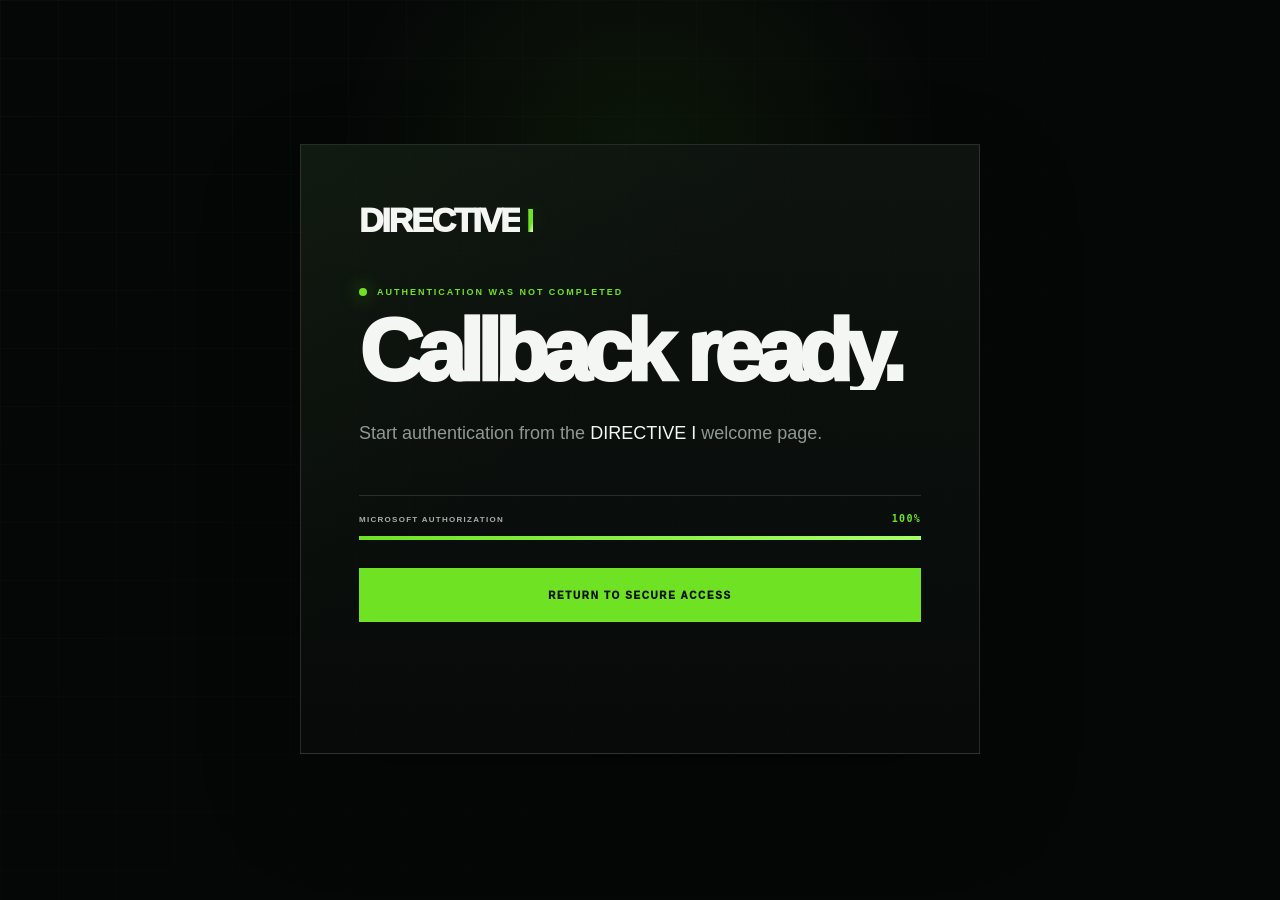
<file: auth-callback.html>
<!doctype html>
<html lang="en">
<head>
  <meta charset="utf-8" />
  <meta name="viewport" content="width=device-width, initial-scale=1, viewport-fit=cover" />
  <meta name="theme-color" content="#050707" />
  <meta name="robots" content="noindex,nofollow" />
  <title>DIRECTIVE I — Microsoft Authentication</title>
  <link rel="stylesheet" href="lightswind-effects.css?v=1" />
  <style>
    :root{--bg:#050707;--line:rgba(255,255,255,.13);--text:#f4f6f4;--muted:#8f9992;--green:#70e224;--ease:cubic-bezier(.16,1,.3,1)}
    *{box-sizing:border-box}html,body{margin:0;min-height:100%;background:var(--bg);color:var(--text);font-family:ui-sans-serif,-apple-system,BlinkMacSystemFont,"Segoe UI",sans-serif;-webkit-font-smoothing:antialiased}
    body{min-height:100svh;display:grid;place-items:center;padding:max(24px,env(safe-area-inset-top)) 18px max(26px,env(safe-area-inset-bottom));overflow:hidden;background:radial-gradient(circle at 50% 18%,rgba(112,226,36,.075),transparent 31%),#050707}
    body:before{content:"";position:fixed;inset:0;pointer-events:none;background-image:linear-gradient(rgba(255,255,255,.022) 1px,transparent 1px),linear-gradient(90deg,rgba(255,255,255,.022) 1px,transparent 1px);background-size:58px 58px;mask-image:linear-gradient(135deg,#000,transparent 82%)}
    .auth-shell{width:min(680px,100%);position:relative;z-index:2;perspective:1200px}
    .auth-card{position:relative;width:100%;min-height:610px;border:1px solid var(--line);background:linear-gradient(180deg,rgba(14,20,16,.96),rgba(7,10,9,.985));padding:clamp(30px,7vw,58px);overflow:hidden;box-shadow:0 40px 90px rgba(0,0,0,.28);transition:opacity .8s ease,transform 1s var(--ease),filter .8s ease}
    .auth-card:before{content:"";position:absolute;inset:0;background:linear-gradient(135deg,rgba(112,226,36,.035),transparent 42%);pointer-events:none}
    .auth-card:after{content:"";position:absolute;inset:0;background-image:linear-gradient(rgba(255,255,255,.035) 1px,transparent 1px),linear-gradient(90deg,rgba(255,255,255,.035) 1px,transparent 1px);background-size:54px 54px;opacity:.22;pointer-events:none}
    .auth-card.is-leaving{opacity:0;transform:translate3d(-5%,0,-28px) scale(.985);filter:blur(11px)}
    .layer{position:relative;z-index:2}.brand{display:inline-flex;align-items:baseline;font-weight:950;font-size:clamp(25px,5.7vw,34px);letter-spacing:-.065em;line-height:1}.brand span{color:#f3f5f3}.brand b{color:var(--green);margin-left:.16em}
    .micro{margin-top:50px;display:flex;align-items:center;gap:10px;color:var(--green);font-size:9px;font-weight:900;letter-spacing:.22em;text-transform:uppercase;opacity:0;transform:translateY(14px);animation:fadeUp 1s .12s var(--ease) forwards}.micro i{width:8px;height:8px;border-radius:50%;background:var(--green);box-shadow:0 0 18px rgba(112,226,36,.65);animation:pulse 1.2s ease-in-out infinite}
    .title{margin:16px 0 0;font-size:clamp(52px,11vw,88px);line-height:.87;letter-spacing:-.075em;font-weight:950;max-width:560px}.reveal-line{display:block;overflow:hidden}.reveal-line>span{display:block;transform:translateY(118%);opacity:0;animation:textIn 1.12s var(--ease) forwards}.reveal-line:nth-child(2)>span{animation-delay:.12s}
    .copy{margin:28px 0 0;max-width:560px;color:var(--muted);font-size:clamp(15px,2.3vw,18px);line-height:1.75;opacity:0;transform:translateY(14px);animation:fadeUp 1s .3s var(--ease) forwards}
    .lifecycle{margin-top:46px;padding-top:18px;border-top:1px solid var(--line)}.lifecycle-head{display:flex;align-items:center;justify-content:space-between;gap:16px;margin-bottom:12px;color:#a8b0ab;font-size:8px;font-weight:900;letter-spacing:.16em;text-transform:uppercase}.lifecycle-head strong{color:var(--green);font:800 10px/1 ui-monospace,SFMono-Regular,Menlo,monospace}.lifecycle-track{height:4px;background:rgba(255,255,255,.08);overflow:hidden;position:relative}.lifecycle-bar{height:100%;width:0;background:linear-gradient(90deg,var(--green),#a6ff6a);box-shadow:0 0 16px rgba(112,226,36,.34);transition:width .38s ease}.lifecycle-scan{position:absolute;inset:0 auto 0 -24%;width:24%;background:linear-gradient(90deg,transparent,rgba(255,255,255,.65),transparent);animation:scan 1.4s linear infinite}
    .actions{margin-top:28px}.actions[hidden]{display:none}.actions a{display:flex;align-items:center;justify-content:center;min-height:54px;border:1px solid var(--green);background:var(--green);color:#071004;text-decoration:none;font-size:10px;font-weight:950;letter-spacing:.16em;text-transform:uppercase}
    .portal{position:fixed;inset:0;z-index:9999;pointer-events:none}.portal i{position:absolute;display:block;background:#000;transition:transform 1.08s cubic-bezier(.7,0,.2,1)}.portal-top{top:0;left:0;right:0;height:50%;transform:translateY(-101%)}.portal-bottom{bottom:0;left:0;right:0;height:50%;transform:translateY(101%)}.portal-left{left:0;top:0;bottom:0;width:50%;transform:translateX(-101%)}.portal-right{right:0;top:0;bottom:0;width:50%;transform:translateX(101%)}.portal.is-closing i{transform:translate(0,0)}
    @keyframes textIn{to{transform:none;opacity:1}}@keyframes fadeUp{to{opacity:1;transform:none}}@keyframes pulse{50%{opacity:.38;transform:scale(.72)}}@keyframes scan{to{transform:translateX(520%)}}
    @media(max-width:620px){.auth-card{min-height:570px;padding:28px 24px}.micro{margin-top:38px}.copy{font-size:14px}}
    @media(prefers-reduced-motion:reduce){*,*:before,*:after{animation-duration:.01ms!important;transition-duration:.01ms!important}}
  </style>
</head>
<body>
  <main class="auth-shell">
    <section class="auth-card" data-auth-card>
      <div class="layer">
        <div class="brand"><span>DIRECTIVE</span><b>I</b></div>
        <div class="micro" data-status><i></i><span>Validating Microsoft response</span></div>
        <h1 class="title" data-title><span class="reveal-line"><span>Securing Xbox</span></span><span class="reveal-line"><span>identity.</span></span></h1>
        <p class="copy" data-copy>DIRECTIVE I is validating the Microsoft authorization response, establishing Xbox trust, and resolving the connected player identity through the secure backend.</p>
        <div class="lifecycle">
          <div class="lifecycle-head"><span data-lifecycle-label>Verification lifecycle</span><strong data-lifecycle-percent>0%</strong></div>
          <div class="lifecycle-track"><div class="lifecycle-bar" data-lifecycle-bar></div><div class="lifecycle-scan" data-lifecycle-scan></div></div>
        </div>
        <div class="actions" data-actions hidden><a href="welcome.html">Return to secure access</a></div>
      </div>
    </section>
  </main>
  <div class="portal" data-portal aria-hidden="true"><i class="portal-top"></i><i class="portal-right"></i><i class="portal-bottom"></i><i class="portal-left"></i></div>
  <script>
  (() => {
    const BACKEND = 'https://ydaeukhqwishlrjyfktk.supabase.co/functions/v1/minecraft-auth';
    const p = new URLSearchParams(location.search);
    const card = document.querySelector('[data-auth-card]');
    const status = document.querySelector('[data-status] span');
    const title = document.querySelector('[data-title]');
    const copy = document.querySelector('[data-copy]');
    const actions = document.querySelector('[data-actions]');
    const bar = document.querySelector('[data-lifecycle-bar]');
    const percent = document.querySelector('[data-lifecycle-percent]');
    const label = document.querySelector('[data-lifecycle-label]');
    const scan = document.querySelector('[data-lifecycle-scan]');
    const portal = document.querySelector('[data-portal]');
    let progress = 0;
    let target = 12;
    let raf = 0;

    const setProgress = (value, text) => {
      progress = Math.max(progress, Math.min(100, value));
      bar.style.width = `${progress}%`;
      percent.textContent = `${Math.round(progress)}%`;
      if (text) label.textContent = text;
    };
    const drive = () => {
      if (progress < target) setProgress(Math.min(target, progress + Math.max(.06, (target - progress) * .021)));
      raf = requestAnimationFrame(drive);
    };
    drive();
    setTimeout(() => { target = 34; setProgress(progress, 'Microsoft authorization'); }, 420);
    setTimeout(() => { target = 58; setProgress(progress, 'Xbox user authentication'); }, 1150);
    setTimeout(() => { target = 76; setProgress(progress, 'XSTS trust validation'); }, 1950);
    setTimeout(() => { target = 90; setProgress(progress, 'Resolving player profile'); }, 2750);

    const fail = (heading, message) => {
      cancelAnimationFrame(raf);
      scan.style.display = 'none';
      setProgress(100, 'Verification interrupted');
      status.textContent = 'Authentication was not completed';
      title.innerHTML = `<span class="reveal-line"><span style="animation:none;transform:none;opacity:1">${heading}</span></span>`;
      copy.textContent = message;
      copy.style.opacity = '1';
      copy.style.transform = 'none';
      actions.hidden = false;
    };

    if (p.has('error')) {
      fail('Sign-in cancelled.', p.get('error_description') || 'The Microsoft authorization request did not complete.');
      return;
    }

    const code = p.get('code') || '';
    const returnedState = p.get('state') || '';
    let expectedState = '';
    try { expectedState = sessionStorage.getItem('directive_microsoft_oauth_state') || ''; } catch (_) {}

    if (!code) {
      fail('Callback ready.', 'Start authentication from the DIRECTIVE I welcome page.');
      return;
    }
    if (!expectedState || !returnedState || expectedState !== returnedState) {
      fail('Security check failed.', 'The Microsoft sign-in state did not match this browser session. Start login again.');
      return;
    }
    try { sessionStorage.removeItem('directive_microsoft_oauth_state'); } catch (_) {}

    const saveProfile = account => {
      const value = {
        gamertag: account?.gamertag || '',
        xuid: String(account?.xuid || ''),
        displayName: account?.displayName || account?.gamertag || '',
        gamerpic: account?.gamerpic || '',
        gamerscore: String(account?.gamerscore || ''),
        provider: account?.provider || 'Microsoft/Xbox',
        authenticated: true,
        updatedAt: Date.now()
      };
      try {
        localStorage.setItem('directive_minecraft_profile', JSON.stringify(value));
        localStorage.setItem('directive_local_session', String(Date.now()));
        localStorage.setItem('directive_onboarding_complete', '1');
        sessionStorage.setItem('directive_minecraft_account', JSON.stringify(value));
        sessionStorage.setItem('directive_minecraft_gamertag', value.gamertag);
        sessionStorage.setItem('directive_minecraft_xuid', value.xuid);
        sessionStorage.setItem('directive_pending_profile', '1');
        sessionStorage.setItem('directive_home_entry', '1');
        sessionStorage.setItem('directive_music_enabled', '0');
        sessionStorage.setItem('directive_music_should_play', '0');
        sessionStorage.setItem('directive_music_track', '0');
        sessionStorage.setItem('directive_music_time', '0');
        sessionStorage.setItem('directive_music_saved_at', String(Date.now()));
      } catch (_) {}
    };

    fetch(BACKEND, {
      method: 'POST',
      headers: { 'Content-Type': 'application/json' },
      body: JSON.stringify({ code })
    }).then(async response => {
      const data = await response.json().catch(() => ({}));
      if (!response.ok || !data?.ok || !data?.account) {
        throw new Error(data?.error || `Secure backend returned HTTP ${response.status}.`);
      }

      saveProfile(data.account);
      cancelAnimationFrame(raf);
      setProgress(100, 'Identity verification complete');
      scan.style.display = 'none';
      status.textContent = 'Xbox identity verified';

      setTimeout(() => {
        card.classList.add('is-leaving');
        setTimeout(() => {
          portal.classList.add('is-closing');
          setTimeout(() => location.replace('index.html?auth=verified'), 1110);
        }, 520);
      }, 420);
    }).catch(error => {
      fail('Verification failed.', error?.message || 'The secure Minecraft/Xbox authentication backend could not verify this account.');
    });
  })();
  </script>
  <script src="lightswind-effects.js?v=1"></script>
</body>
</html>
</file>
<file: lightswind-effects.css>
/* DIRECTIVE I motion accents inspired by the lightweight gradient treatment used on Lightswind UI.
   Kept self-contained, green-led, and GPU-friendly for mobile/iOS. */
:root{
  --directive-neon:#70e224;
  --directive-lime:#b8ff66;
  --directive-mint:#55f3a4;
  --directive-cyan:#5de7d7;
  --directive-ice:#eaffdf;
}

/* PWA-like viewport discipline: keep every screen locked to the device width. */
html,
body{
  width:100%;
  max-width:100%;
  min-width:0;
  overflow-x:hidden!important;
  overscroll-behavior-x:none;
}
@supports (overflow-x:clip){
  html,
  body{overflow-x:clip!important}
}
body{position:relative}
body.site-page,
body.story-page{touch-action:pan-y pinch-zoom}
main,
header,
footer,
section,
.page-shell{
  min-width:0;
  max-width:100%;
}
img,
video,
canvas,
iframe,
svg{max-width:100%}

/* Main Story footer: keep the official platform network fully inside the viewport. */
.story-page .site-footer,
.story-page .footer-grid{
  min-width:0;
  max-width:100%;
}
.story-page .official-brand-strip{
  box-sizing:border-box;
  width:100%;
  max-width:100%;
  min-width:0;
  display:grid;
  grid-template-columns:repeat(3,minmax(0,1fr));
  column-gap:12px;
  row-gap:14px;
  align-items:center;
  overflow:visible;
}
.story-page .official-brand-label,
.story-page .official-brand-note{
  grid-column:1/-1;
  width:100%;
  min-width:0;
  margin-left:0;
  white-space:normal;
}
.story-page .official-brand-link{
  width:100%;
  min-width:0;
  max-width:100%;
  justify-content:flex-start;
  overflow:visible;
}
.story-page .official-brand-link img{
  display:block;
  width:auto!important;
  height:auto!important;
  max-width:100%!important;
  object-fit:contain;
}

.directive-shiny-text,
.directive-shiny-split{
  display:inline-block;
  color:transparent!important;
  -webkit-text-fill-color:transparent;
  background-image:linear-gradient(110deg,
    #f3f6f3 0%,
    #f3f6f3 32%,
    #a9ff72 42%,
    #f4ffe9 49%,
    #70e224 56%,
    #c8ff9d 63%,
    #f3f6f3 72%,
    #f3f6f3 100%);
  background-size:260% 100%;
  background-position:135% 0;
  -webkit-background-clip:text;
  background-clip:text;
  animation:directive-shiny-sweep 5.2s cubic-bezier(.35,0,.25,1) infinite;
  will-change:background-position;
}

.directive-shiny-mark{
  background-image:linear-gradient(110deg,
    #70e224 0%,
    #70e224 30%,
    #d9ffc4 44%,
    #ffffff 50%,
    #a7ff62 57%,
    #70e224 70%,
    #70e224 100%);
  filter:drop-shadow(0 0 9px rgba(112,226,36,.16));
}

@keyframes directive-shiny-sweep{
  0%,18%{background-position:135% 0}
  58%,100%{background-position:-120% 0}
}

/* HOME / green-spectrum aurora accents */
.hero-meta,
.feature-strip,
.trailer-card,
.intel-card{
  position:relative;
}

.hero-meta::before,
.feature-strip::before,
.trailer-card::after,
.intel-card::before{
  content:"";
  position:absolute;
  pointer-events:none;
  background:linear-gradient(90deg,
    transparent,
    rgba(112,226,36,.15),
    rgba(184,255,102,.78),
    rgba(85,243,164,.68),
    rgba(93,231,215,.48),
    rgba(112,226,36,.72),
    transparent);
  background-size:240% 100%;
  animation:directive-spectrum-flow 6.5s linear infinite;
}

.hero-meta::before{
  left:8%;right:8%;top:-1px;height:1px;
  opacity:.72;
  box-shadow:0 0 18px rgba(112,226,36,.16);
}

.feature-strip::before{
  left:0;right:0;top:0;height:1px;
  opacity:.88;
  box-shadow:0 0 24px rgba(112,226,36,.18);
}

.trailer-card::after{
  left:10%;right:10%;bottom:-1px;height:2px;
  opacity:.8;
  filter:blur(.2px);
  box-shadow:0 0 22px rgba(85,243,164,.22);
}

.intel-card::before{
  left:8%;right:8%;bottom:-1px;height:2px;
  opacity:.66;
  filter:blur(.3px);
  box-shadow:0 0 28px rgba(112,226,36,.18);
  z-index:2;
}

.kicker::after,
.story-label::after,
.welcome-kicker::after{
  content:"";
  display:inline-block;
  width:38px;
  height:1px;
  margin-left:10px;
  vertical-align:middle;
  background:linear-gradient(90deg,#70e224,#b8ff66,#55f3a4,#5de7d7,#70e224);
  background-size:220% 100%;
  animation:directive-spectrum-flow 4.8s linear infinite;
  box-shadow:0 0 12px rgba(112,226,36,.2);
}

/* A restrained blurred aurora behind selected home sections. */
.overview-section::after,
.systems-section::after{
  content:"";
  position:absolute;
  pointer-events:none;
  width:min(560px,70vw);
  height:120px;
  border-radius:50%;
  background:linear-gradient(90deg,
    rgba(112,226,36,.16),
    rgba(184,255,102,.09),
    rgba(85,243,164,.13),
    rgba(93,231,215,.08),
    rgba(112,226,36,.14));
  background-size:220% 100%;
  filter:blur(54px);
  opacity:.34;
  z-index:0;
  animation:directive-spectrum-flow 10s linear infinite;
}

.overview-section,
.systems-section{position:relative;isolation:isolate}
.overview-section::after{right:-12%;top:18%}
.systems-section::after{left:-14%;bottom:16%}
.overview-section>.page-shell,
.systems-section>.page-shell{position:relative;z-index:1}

@keyframes directive-spectrum-flow{
  from{background-position:0% 50%}
  to{background-position:220% 50%}
}

@media(max-width:620px){
  .overview-section::after,.systems-section::after{width:82vw;height:84px;filter:blur(42px);opacity:.26}
  .kicker::after,.story-label::after,.welcome-kicker::after{width:28px;margin-left:8px}
  .story-page .official-brand-strip{column-gap:10px;row-gap:13px}
  .story-page .official-brand-link.microsoft img{max-width:96px!important}
  .story-page .official-brand-link.xbox img{max-width:82px!important}
  .story-page .official-brand-link.minecraft img{max-width:112px!important}
}

@media(prefers-reduced-motion:reduce){
  .directive-shiny-text,.directive-shiny-split,
  .hero-meta::before,.feature-strip::before,.trailer-card::after,.intel-card::before,
  .kicker::after,.story-label::after,.welcome-kicker::after,
  .overview-section::after,.systems-section::after{
    animation:none!important;
    background-position:50% 50%!important;
  }
}
</file>
